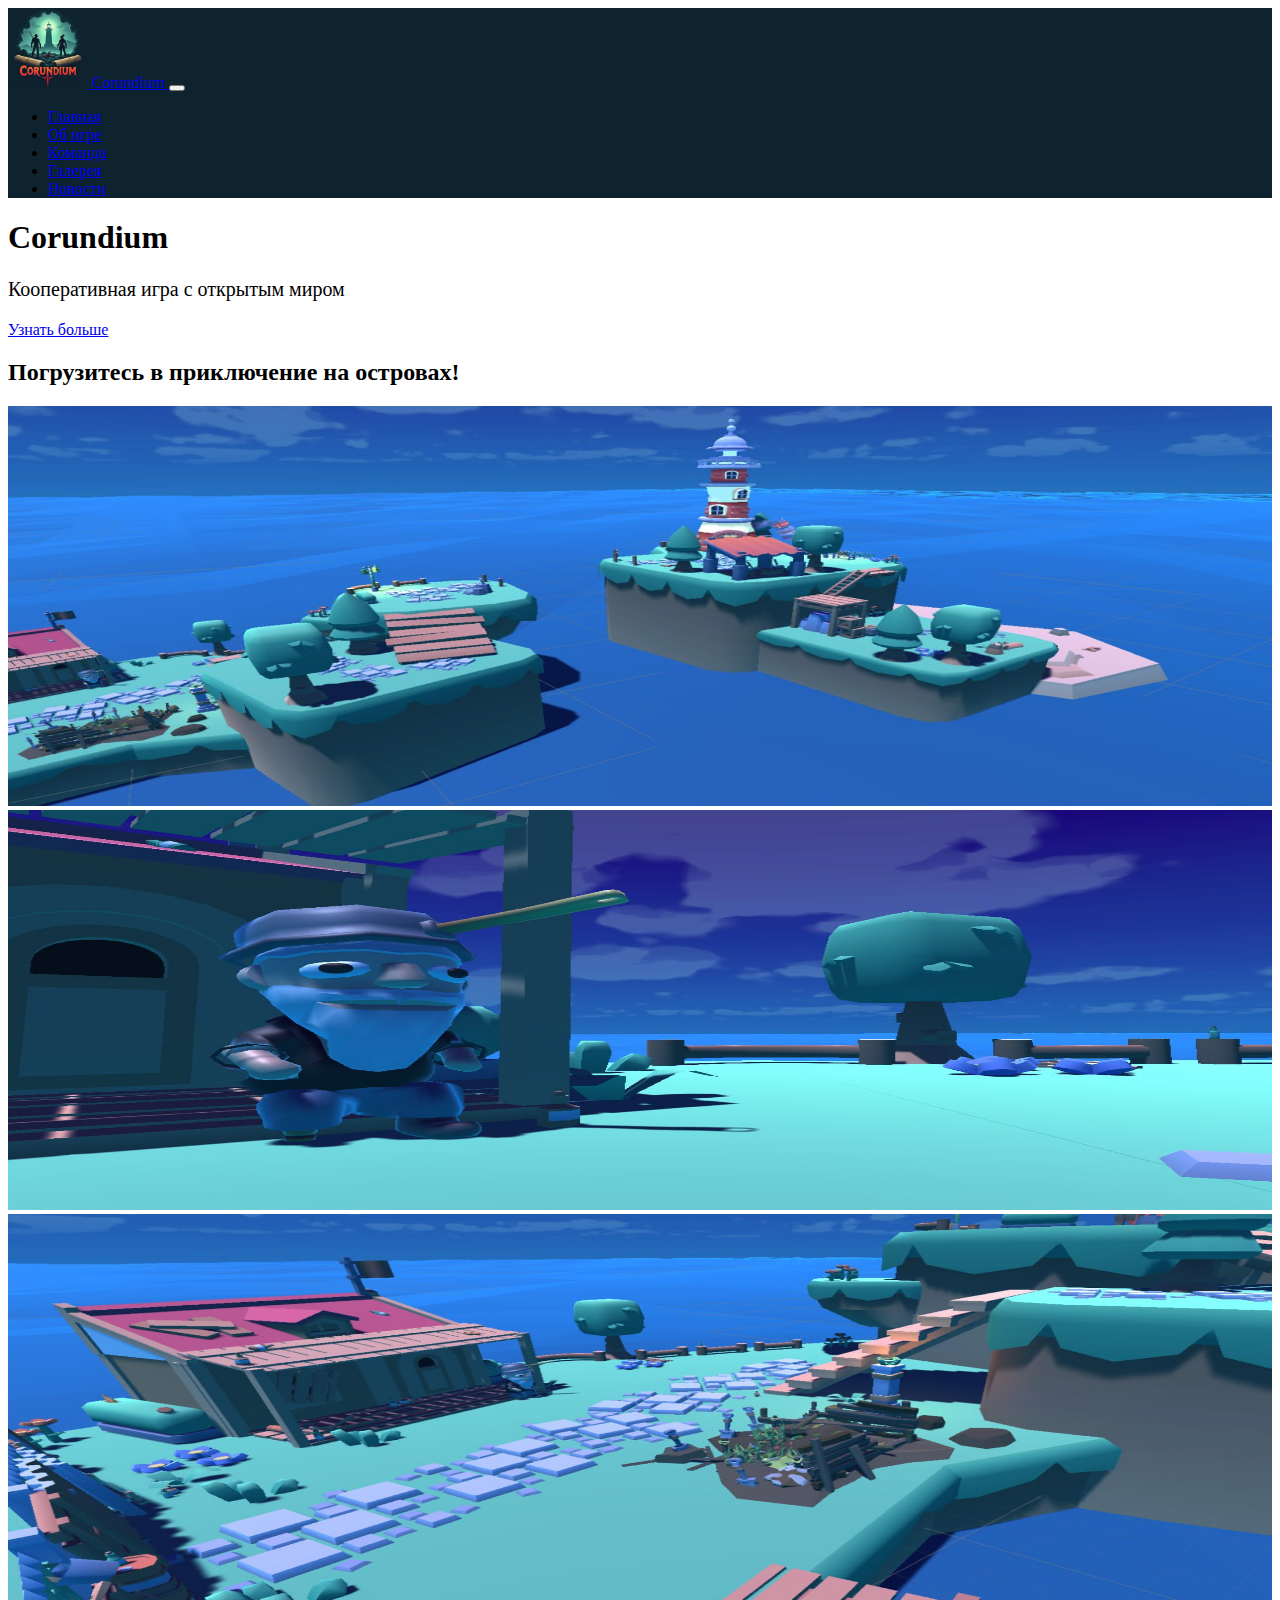
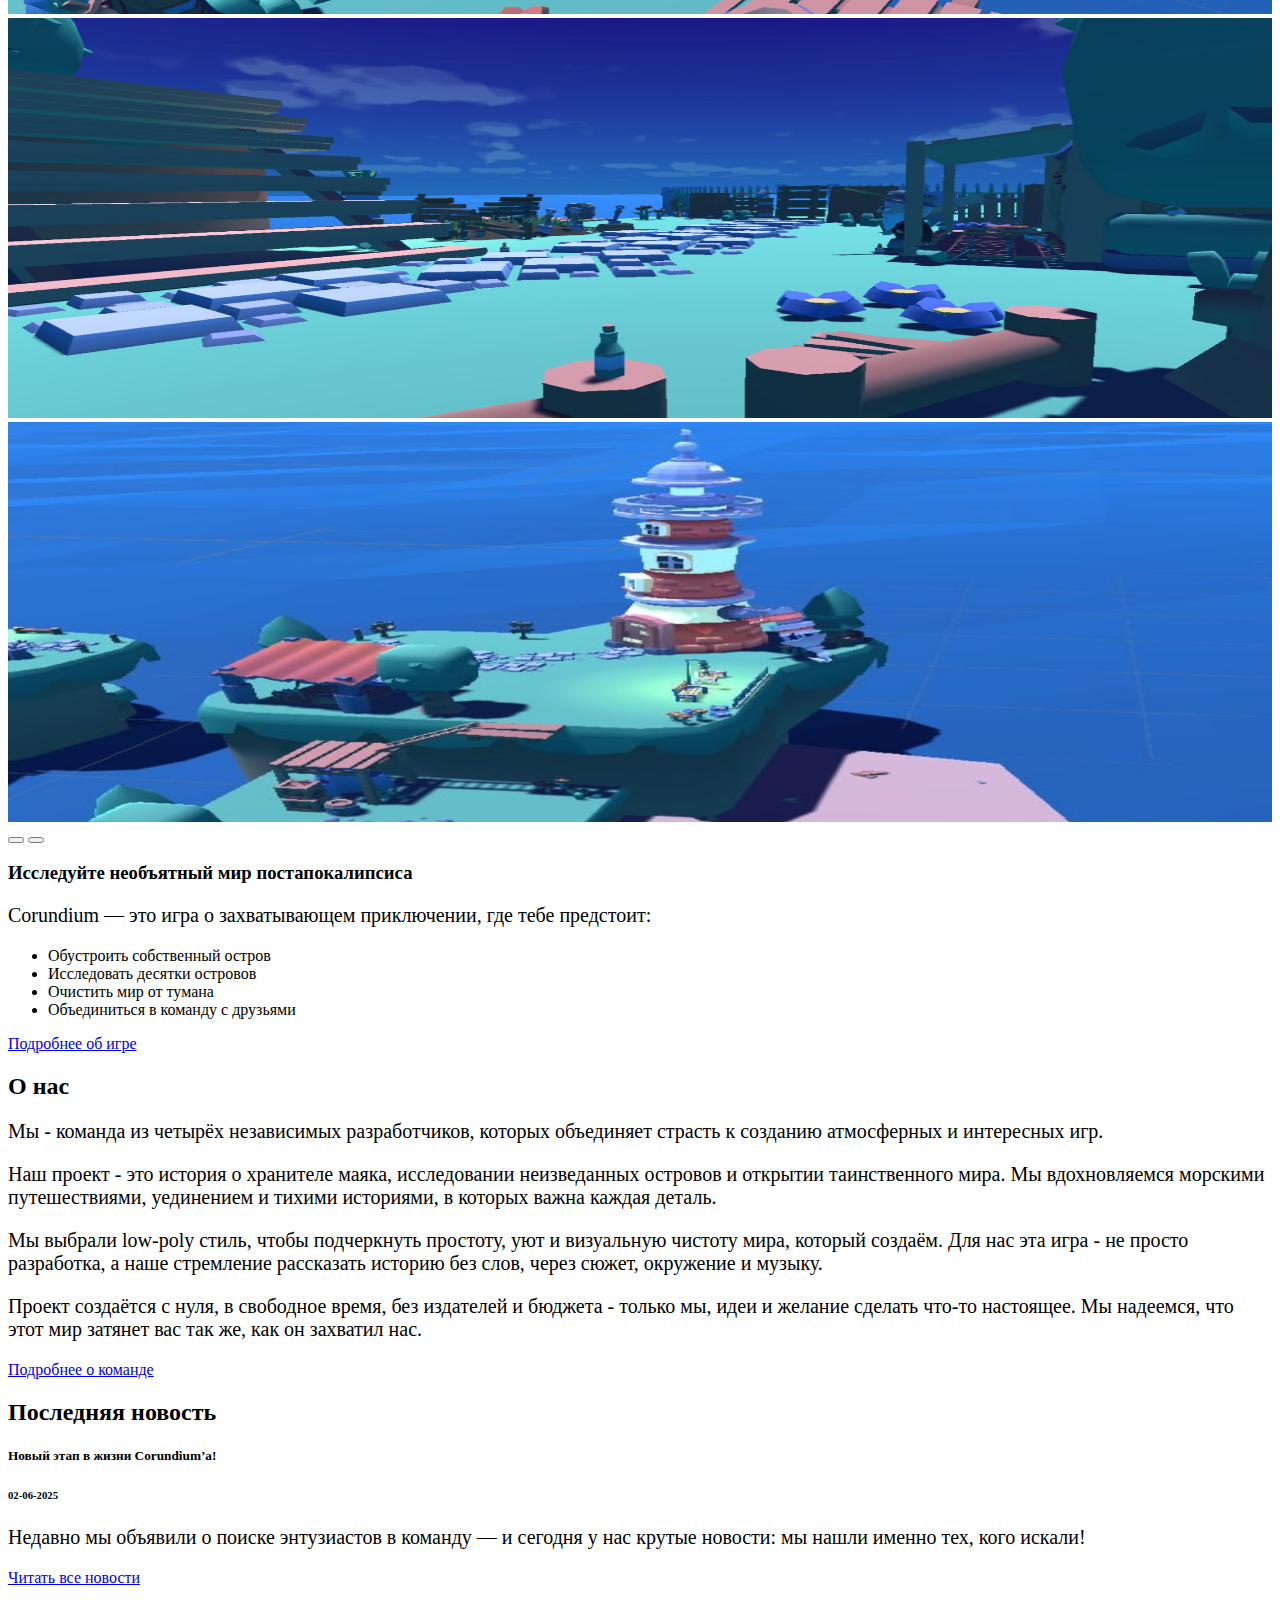
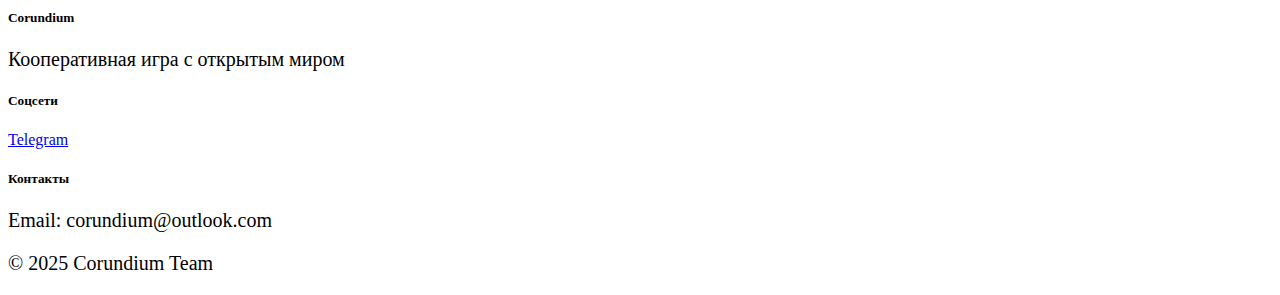
<file: index.html>
<!DOCTYPE html>
<html>

<head>
    <meta charset="UTF-8" />

    <meta name="viewport" content="width=device-width, initial-scale=1.0">

    <link href="https://cdn.jsdelivr.net/npm/bootstrap@5.3.5/dist/css/bootstrap.min.css" rel="stylesheet"
        integrity="sha384-SgOJa3DmI69IUzQ2PVdRZhwQ+dy64/BUtbMJw1MZ8t5HZApcHrRKUc4W0kG879m7" crossorigin="anonymous">

    <script src="https://cdn.jsdelivr.net/npm/bootstrap@5.3.5/dist/js/bootstrap.bundle.min.js"
        integrity="sha384-k6d4wzSIapyDyv1kpU366/PK5hCdSbCRGRCMv+eplOQJWyd1fbcAu9OCUj5zNLiq"
        crossorigin="anonymous"></script>

    <link rel="stylesheet" href="css/style.css">

    <title>Corundium</title>

</head>

<body>
    <nav class="navbar navbar-expand-lg navbar-dark bg-dark">
        <div class="container-fluid">
            <a class="navbar-brand" href="index.html">
                <img src="images/logo.png" alt="Logo" height="80">
                Corundium
            </a>
            <button class="navbar-toggler" type="button" data-bs-target="#navbarNav">
                <span class="navbar-toggler-icon"></span>
            </button>
            <div class="collapse navbar-collapse" id="navbarNav">
                <ul class="navbar-nav ms-auto">
                    <li class="nav-item"><a class="nav-link active" href="index.html">Главная</a></li>
                    <li class="nav-item"><a class="nav-link" href="game.html">Об игре</a></li>
                    <li class="nav-item"><a class="nav-link" href="team.html">Команда</a></li>
                    <li class="nav-item"><a class="nav-link" href="gallery.html">Галерея</a></li>
                    <li class="nav-item"><a class="nav-link" href="news.html">Новости</a></li>
                </ul>
            </div>
        </div>
    </nav>

    <div class="container-fluid text-center">
        <h1 class="display-3 fw-bold">Corundium</h1>
        <p class="lead">Кооперативная игра с открытым миром</p>
        <a href="game.html" class="btn btn-primary btn-lg mt-3">Узнать больше</a>
    </div>

    <section class="py-5">
        <div class="container">
            <h2 class="text-center mb-5">Погрузитесь в приключение на островах!</h2>
            <div class="row">
                <div class="col-md-6">
                    <div id="gameCarousel" class="carousel slide" data-bs-ride="carousel" data-bs-interval="4000">
                        <div class="carousel-inner">
                            <div class="carousel-item active">
                                <img src="images/game1.jpg" class="img-fluid rounded" alt="Скриншот 1">
                            </div>
                            <div class="carousel-item">
                                <img src="images/game2.jpg" class="img-fluid rounded" alt="Скриншот 2">
                            </div>
                            <div class="carousel-item">
                                <img src="images/game3.jpg" class="img-fluid rounded" alt="Скриншот 3">
                            </div>
                            <div class="carousel-item">
                                <img src="images/game4.jpg" class="img-fluid rounded" alt="Скриншот 4">
                            </div>
                            <div class="carousel-item">
                                <img src="images/game5.jpg" class="img-fluid rounded" alt="Скриншот 5">
                            </div>
                        </div>
                        <button class="carousel-control-prev" type="button" data-bs-target="#gameCarousel"
                            data-bs-slide="prev">
                            <span class="carousel-control-prev-icon"></span>
                        </button>

                        <button class="carousel-control-next" type="button" data-bs-target="#gameCarousel"
                            data-bs-slide="next">
                            <span class="carousel-control-next-icon"></span>
                        </button>
                    </div>
                    <!--<img src="images/game1.jpg" alt="Скриншот игры" class="img-fluid rounded">-->
                </div>
                <div class="col-md-6">
                    <h3>Исследуйте необъятный мир постапокалипсиса</h3>
                    <p>Corundium — это игра о захватывающем приключении, где тебе предстоит:</p>
                    <ul>
                        <li>Обустроить собственный остров</li>
                        <li>Исследовать десятки островов</li>
                        <li>Очистить мир от тумана</li>
                        <li>Объединиться в команду с друзьями</li>
                    </ul>
                    <a href="game.html" class="btn btn-outline-primary">Подробнее об игре</a>
                </div>
            </div>
    </section>

    <section class="container py-3">
        <div class="row justify-content-center">
            <div class="col-lg-8">
                <h2 class="text-center mb-5">О нас</h2>
                <p>Мы - команда из четырёх независимых разработчиков, которых объединяет страсть к созданию атмосферных
                    и интересных игр.</p>
                <p>Наш проект - это история о хранителе маяка, исследовании неизведанных островов и открытии
                    таинственного мира. Мы вдохновляемся морскими путешествиями, уединением и тихими историями, в
                    которых важна каждая деталь.</p>
                <p>Мы выбрали low-poly стиль, чтобы подчеркнуть простоту, уют и визуальную чистоту мира, который
                    создаём. Для нас эта игра - не просто разработка, а наше стремление рассказать историю без слов,
                    через сюжет, окружение и музыку.</p>
                <p>Проект создаётся с нуля, в свободное время, без издателей и бюджета - только мы, идеи и желание
                    сделать что-то настоящее. Мы надеемся, что этот мир затянет вас так же, как он захватил нас.</p>
            </div>
            <a href="team.html" class="btn btn-outline-primary" style="width: 40%;">Подробнее о команде</a>
        </div>
    </section>

    <section class="container my-3">
        <h2 class="mb-4 text-center">Последняя новость</h2>
        <div id="news-container" class="card shadow-sm p-4 text-left">
            Загрузка...
        </div>
    </section>

    <script src="javascript/news.js"></script>
    <script>
        (function () {
            if (!Array.isArray(newsList) || newsList.length == 0) {
                document.getElementById("news-container").innerHTML  = `<h5 class="card-title text-center"> Новостей нет </h5>`;
                return;
            }
            const latest = newsList[0];
            document.getElementById("news-container").innerHTML = `
        <h5 class="card-title text-center">${latest.title}</h5>
        <h6 class="card-subtitle mb-2 text-muted text-center">${latest.date}</h6>
        <p class="card-text">${latest.shortText}</p>
        <a href="news.html" class="btn btn-primary d-block mx-auto" style="width: 40%;">Читать все новости</a>
      `;
        })();
    </script>
    <footer class="py-4 bg-black text-white">
        <div class="container">
            <div class="row">
                <div class="col-md-4 mb-4">
                    <h5>Corundium</h5>
                    <p>Кооперативная игра с открытым миром</p>
                </div>
                <div class="col-md-4 mb-4">
                    <h5>Соцсети</h5>
                    <a href="https://t.me/devfuckers" target="_blank" class="text-white me-2"> Telegram</a>
                </div>
                <div class="col-md-4 mb-4">
                    <h5>Контакты</h5>
                    <p>Email: corundium@outlook.com</p>
                    <p>© 2025 Corundium Team</p>
                </div>
            </div>
        </div>
    </footer>
</body>

</html>
</file>
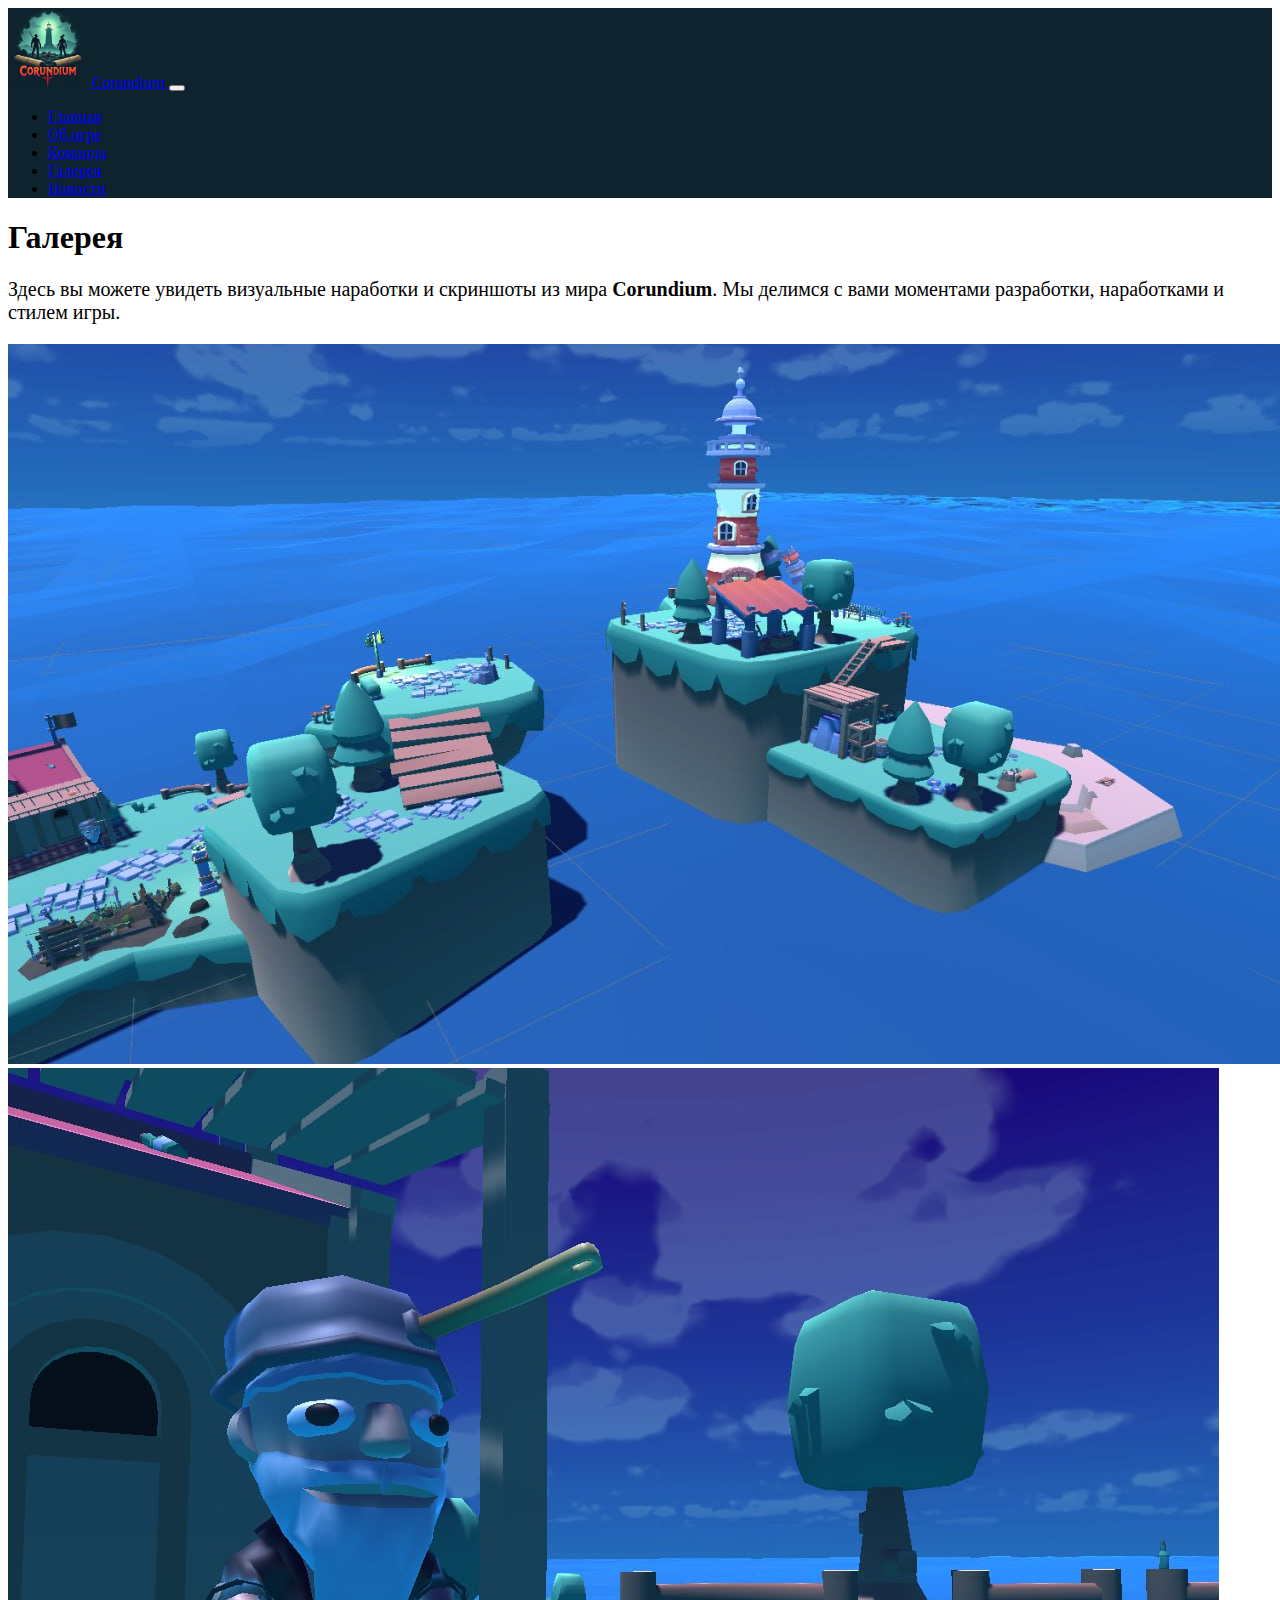
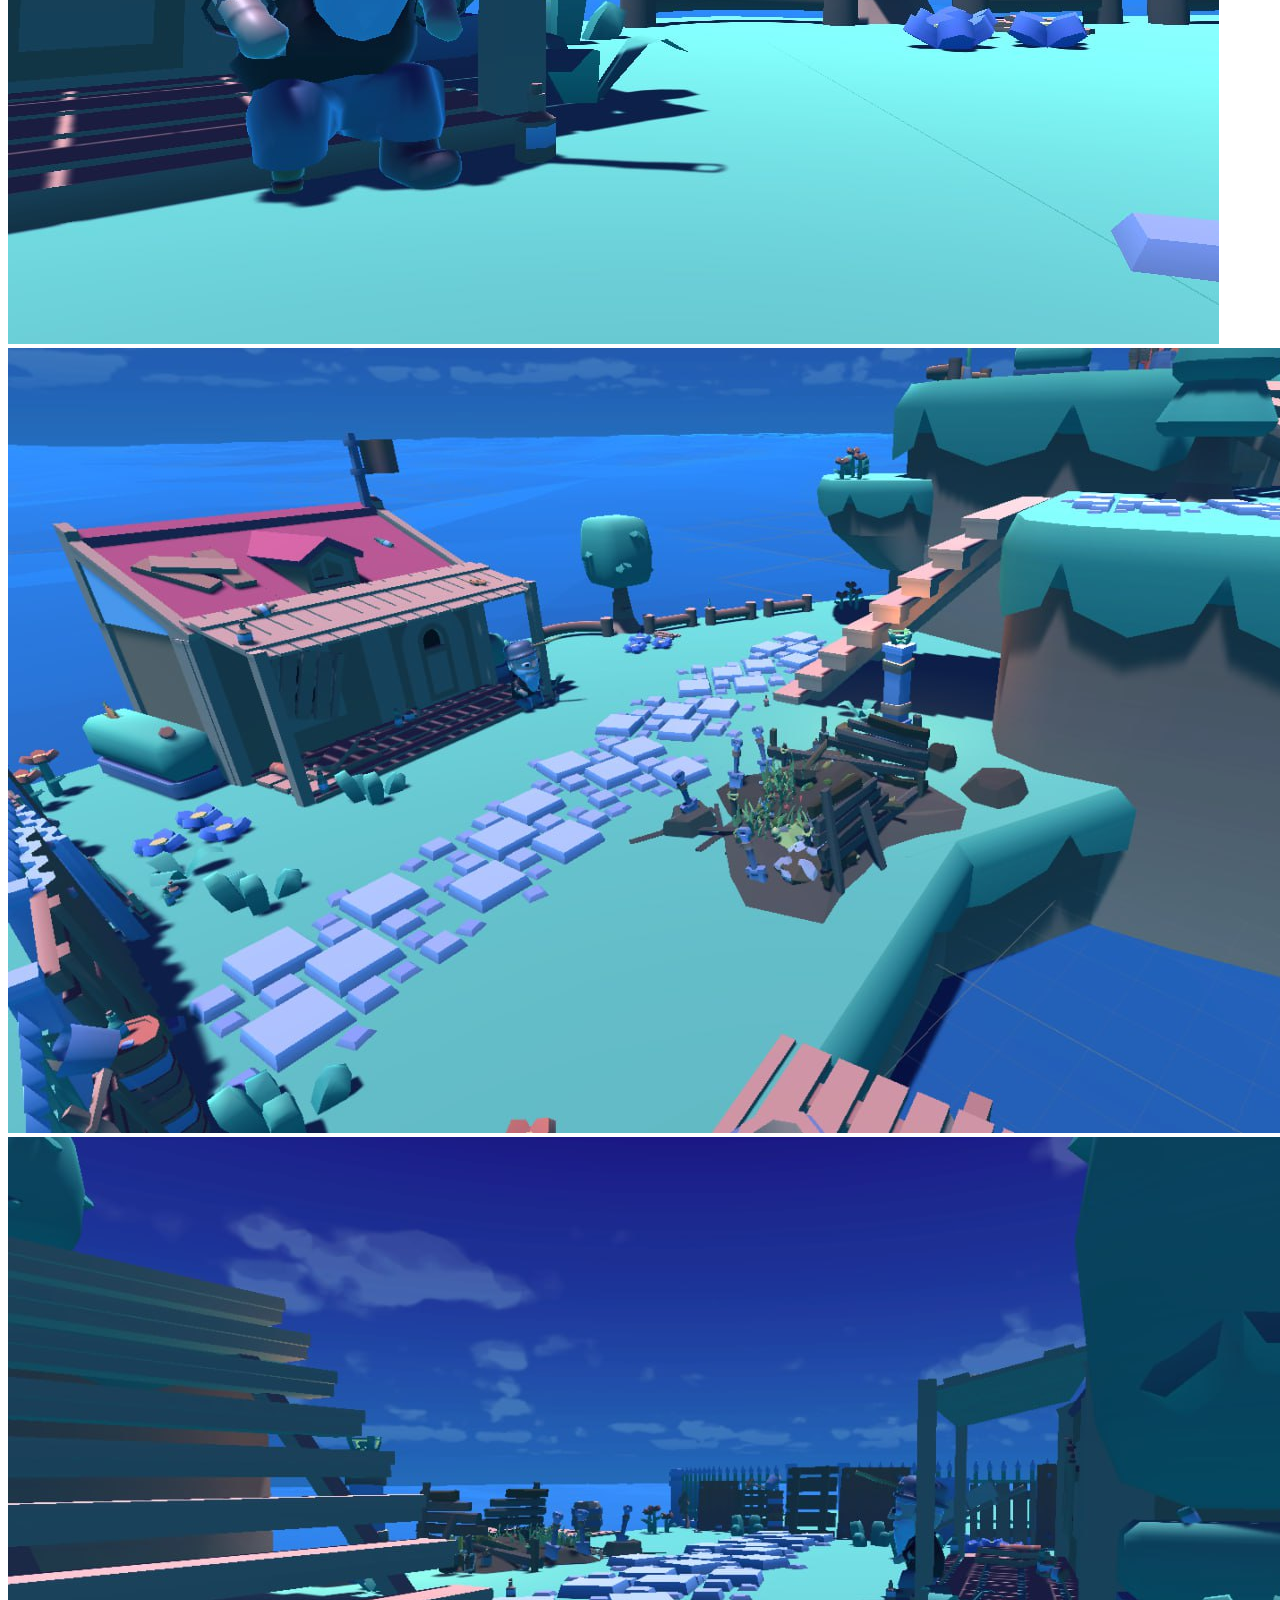
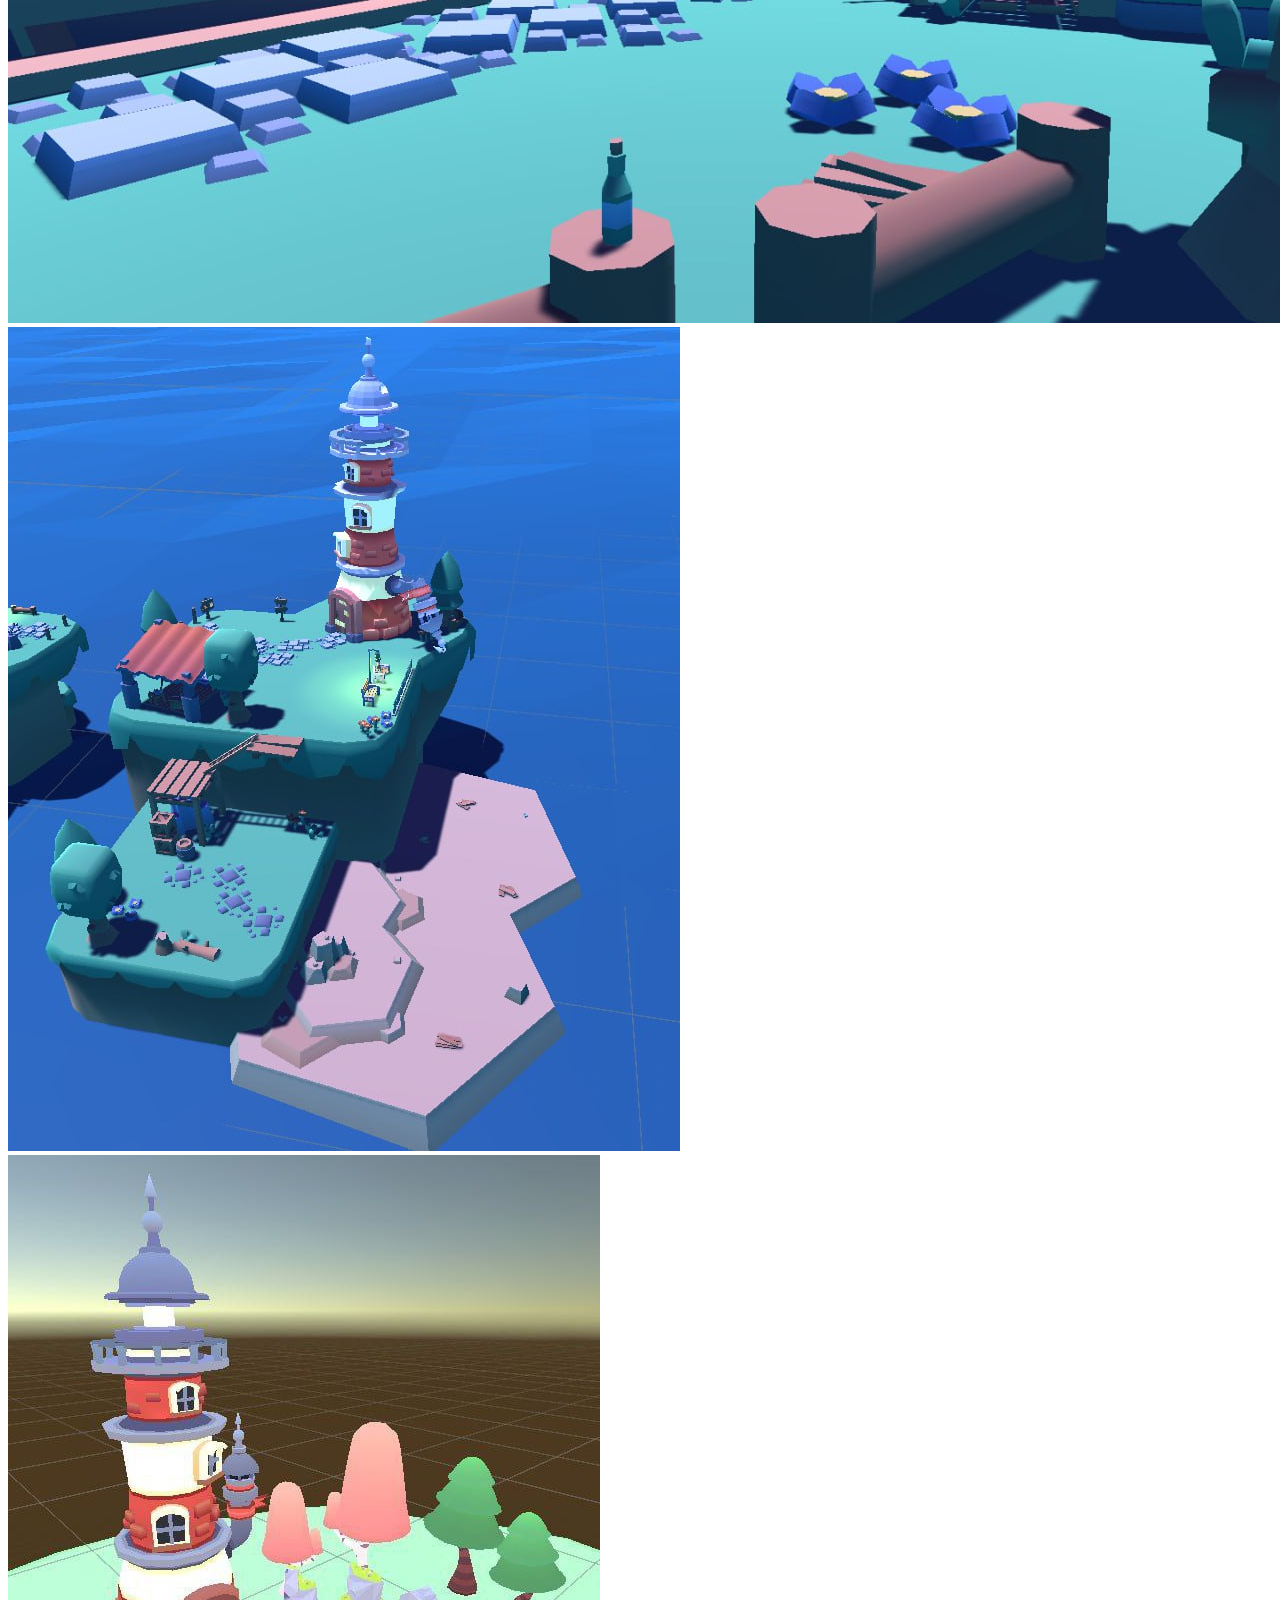
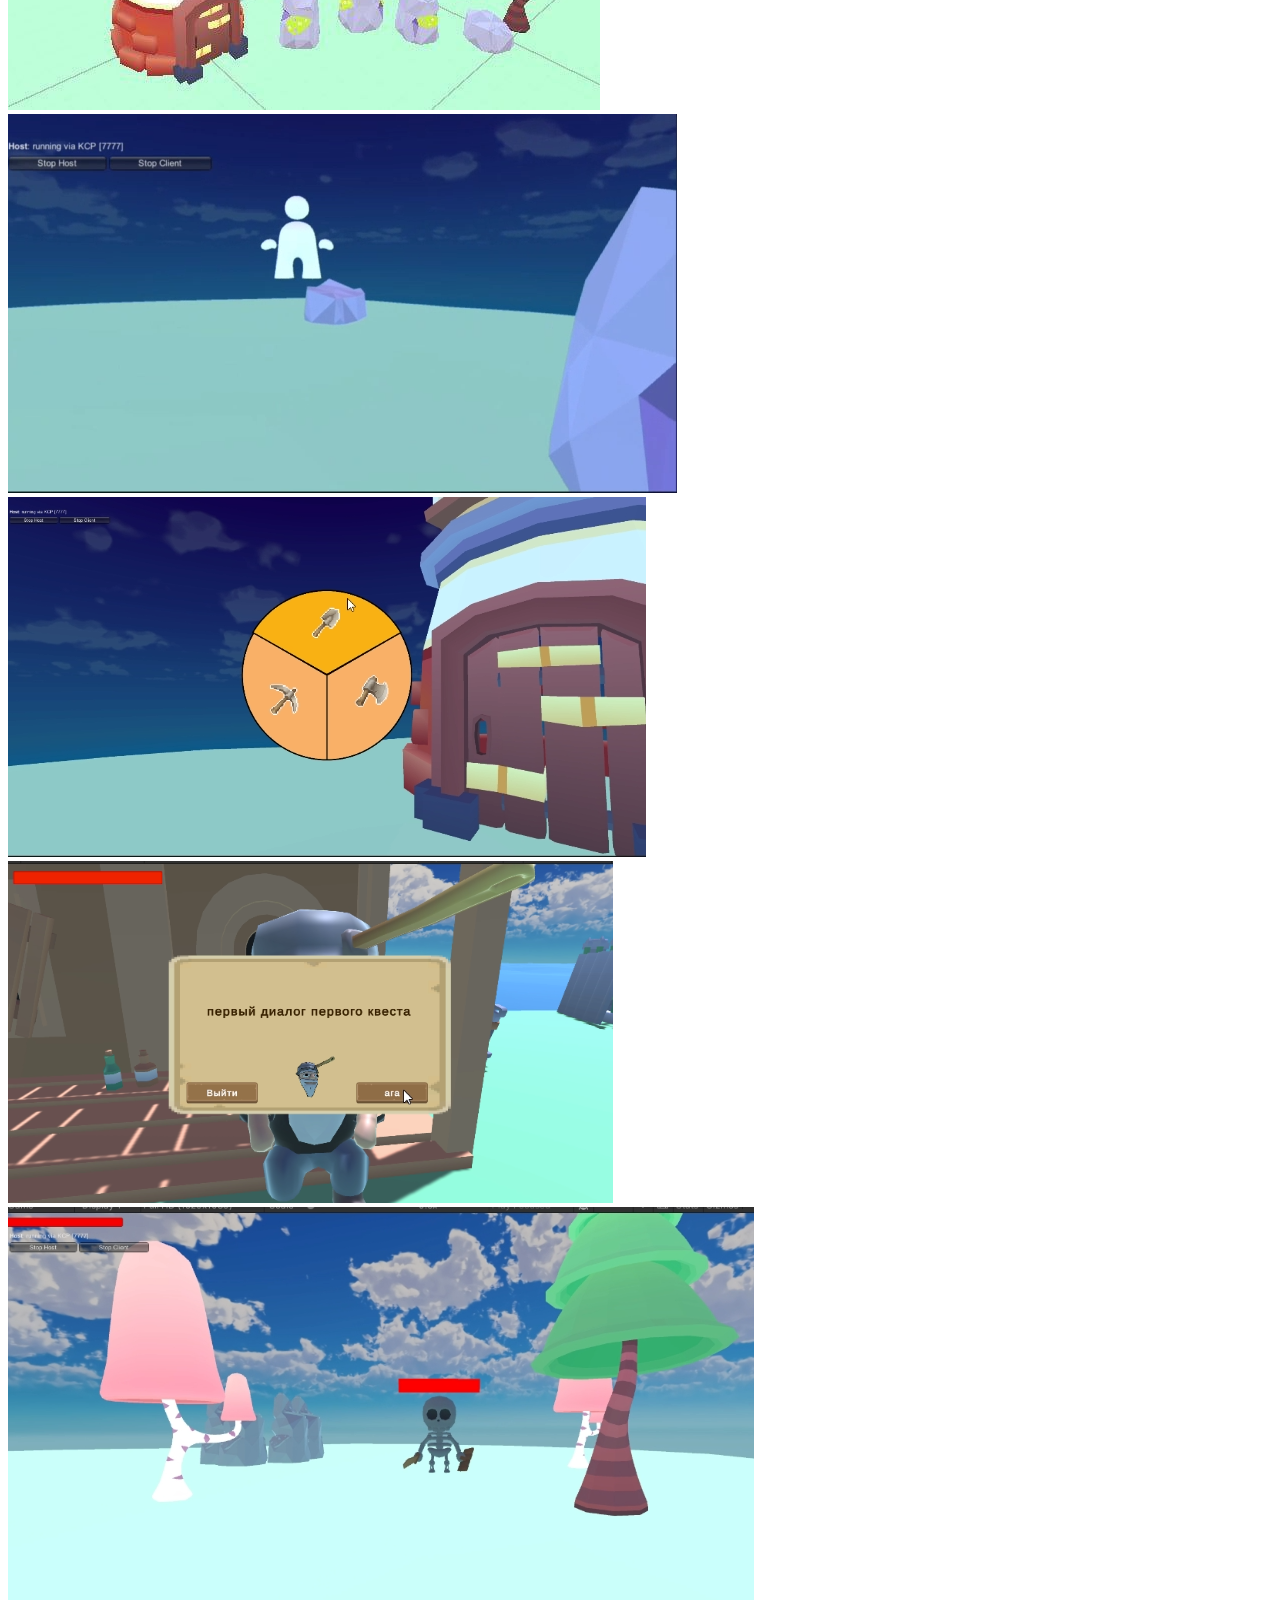
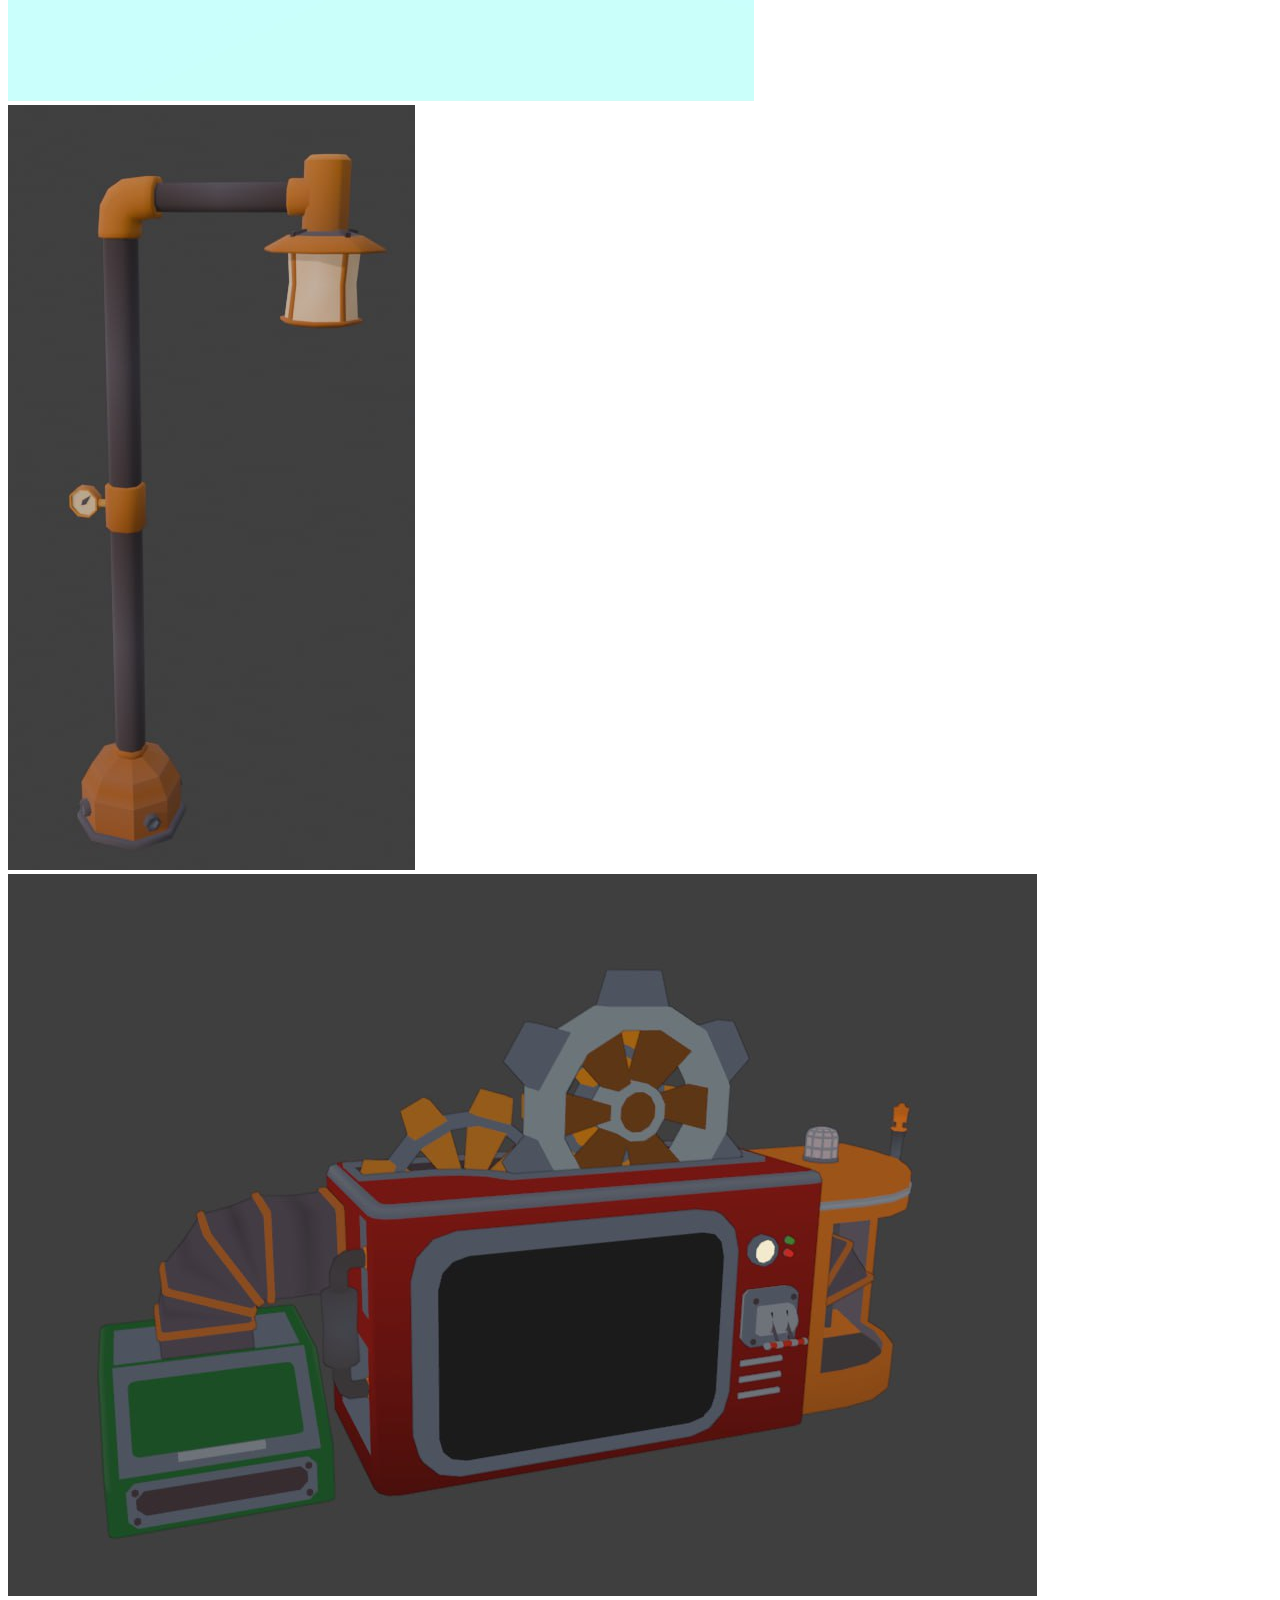
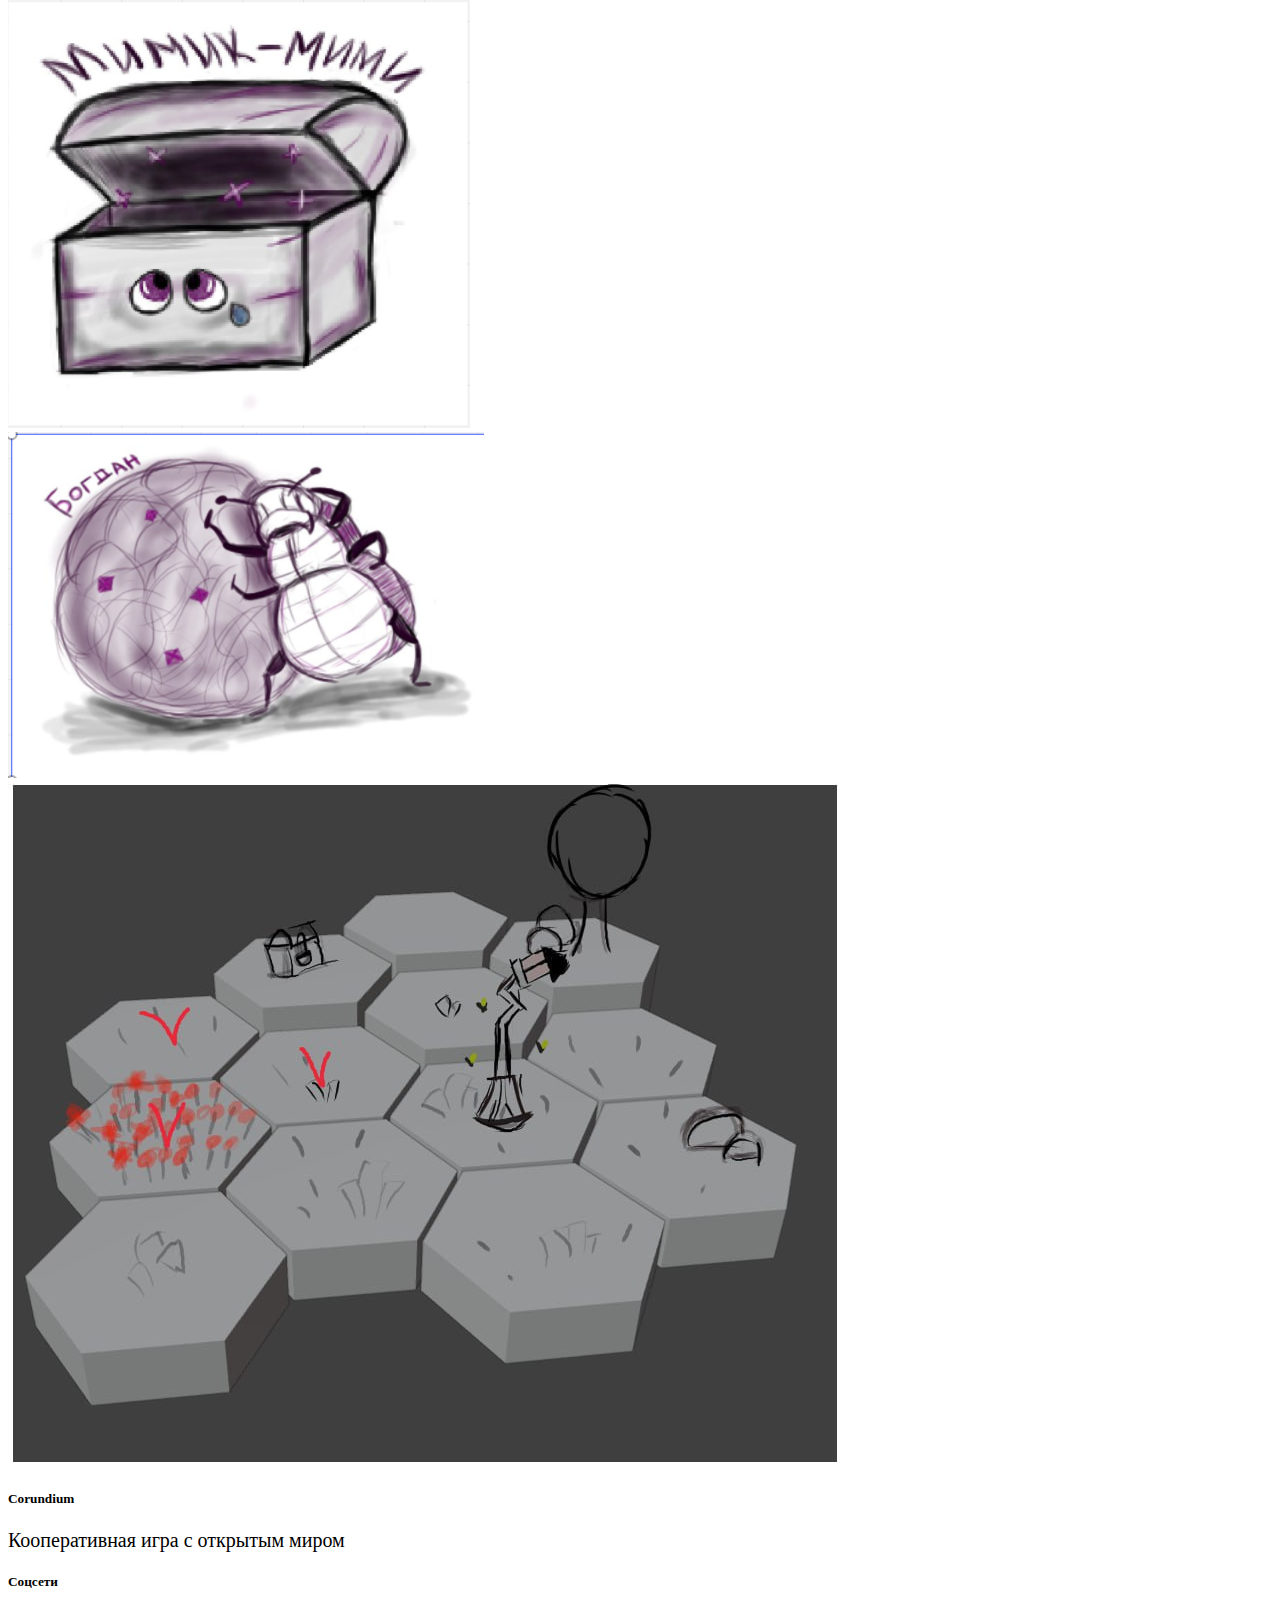
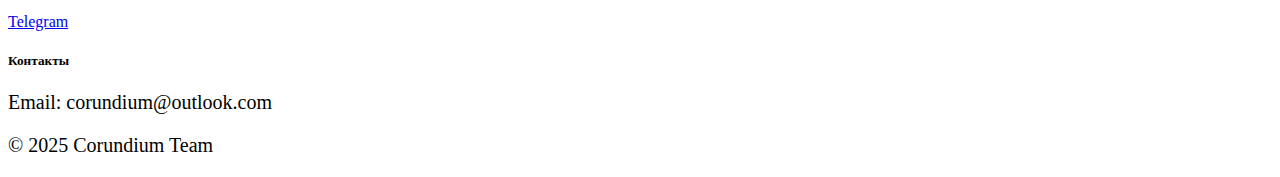
<file: gallery.html>
<!DOCTYPE html>
<html>

<head>
    <meta charset="UTF-8" />

    <meta name="viewport" content="width=device-width, initial-scale=1.0">

    <link href="https://cdn.jsdelivr.net/npm/bootstrap@5.3.5/dist/css/bootstrap.min.css" rel="stylesheet"
        integrity="sha384-SgOJa3DmI69IUzQ2PVdRZhwQ+dy64/BUtbMJw1MZ8t5HZApcHrRKUc4W0kG879m7" crossorigin="anonymous">

    <script src="https://cdn.jsdelivr.net/npm/bootstrap@5.3.5/dist/js/bootstrap.bundle.min.js"
        integrity="sha384-k6d4wzSIapyDyv1kpU366/PK5hCdSbCRGRCMv+eplOQJWyd1fbcAu9OCUj5zNLiq"
        crossorigin="anonymous"></script>

    <link rel="stylesheet" href="css/style.css">
    <title>Corundium</title>

</head>

<body>
    <nav class="navbar navbar-expand-lg navbar-dark bg-dark">
        <div class="container-fluid">
            <a class="navbar-brand" href="index.html">
                <img src="images/logo.png" alt="Logo" height="80px">
                Corundium
            </a>
            <button class="navbar-toggler" type="button" data-bs-toggle="collapse" data-bs-target="#navbarNav">
                <span class="navbar-toggler-icon"></span>
            </button>
            <div class="collapse navbar-collapse" id="navbarNav">
                <ul class="navbar-nav ms-auto">
                    <li class="nav-item"><a class="nav-link" href="index.html">Главная</a></li>
                    <li class="nav-item"><a class="nav-link" href="game.html">Об игре</a></li>
                    <li class="nav-item"><a class="nav-link" href="team.html">Команда</a></li>
                    <li class="nav-item"><a class="nav-link active" href="gallery.html">Галерея</a></li>
                    <li class="nav-item"><a class="nav-link" href="news.html">Новости</a></li>
                </ul>
            </div>
        </div>
    </nav>

    <div class="container py-5">
        <h1 class="text-center mb-3">Галерея</h1>
        <p class="text-center mb-5">
            Здесь вы можете увидеть визуальные наработки и скриншоты из мира <strong>Corundium</strong>.
            Мы делимся с вами моментами разработки, наработками и стилем игры.
        </p>
        <div class="row" id="gallery-container">
        </div>
    </div>

    <script src="javascript/images.js"></script>

    <script>
        const container = document.getElementById("gallery-container");

        (function () {
            galleryImages.forEach(img => {
                const col = document.createElement("div");
                col.className = "col-sm-6 col-md-4 mb-4";
                col.innerHTML = `<img src="${img.path}" class="img-fluid rounded">`;
                container.appendChild(col);
            });
        })();
    </script>

    <footer class="py-4 bg-black text-white">
        <div class="container">
            <div class="row">
                <div class="col-md-4 mb-4">
                    <h5>Corundium</h5>
                    <p>Кооперативная игра с открытым миром</p>
                </div>
                <div class="col-md-4 mb-4">
                    <h5>Соцсети</h5>
                    <a href="https://t.me/devfuckers" target="_blank" class="text-white me-2"> Telegram</a>
                </div>
                <div class="col-md-4 mb-4">
                    <h5>Контакты</h5>
                    <p>Email: corundium@outlook.com</p>
                    <p>© 2025 Corundium Team</p>
                </div>
            </div>
        </div>
    </footer>
</body>

</html>
</file>
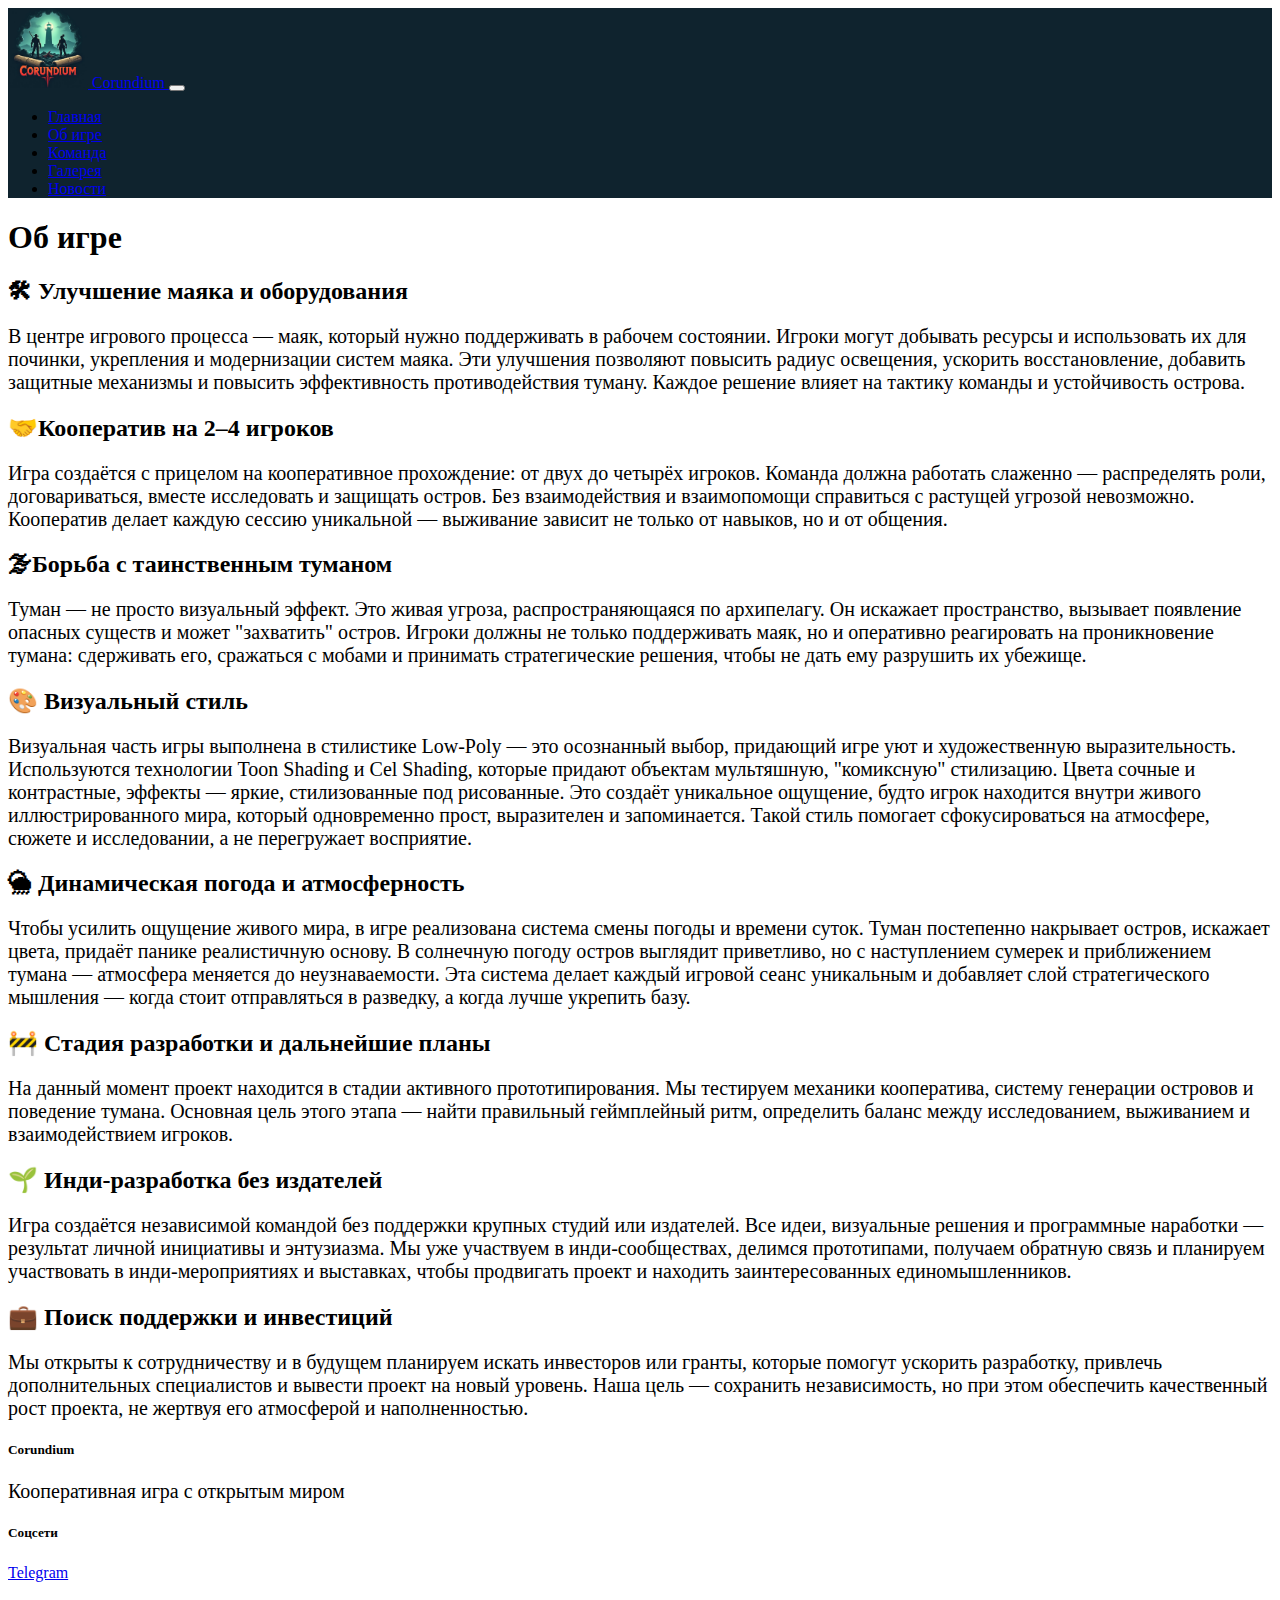
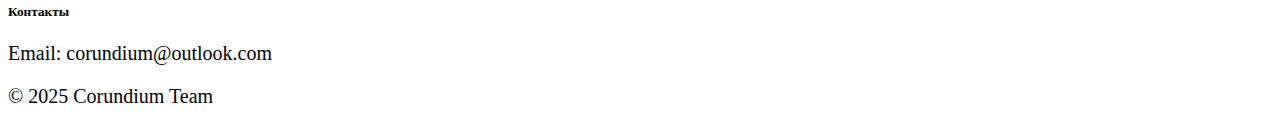
<file: game.html>
<!DOCTYPE html>
<html>

<head>
    <meta charset="UTF-8" />

    <meta name="viewport" content="width=device-width, initial-scale=1.0">

    <link href="https://cdn.jsdelivr.net/npm/bootstrap@5.3.5/dist/css/bootstrap.min.css" rel="stylesheet"
        integrity="sha384-SgOJa3DmI69IUzQ2PVdRZhwQ+dy64/BUtbMJw1MZ8t5HZApcHrRKUc4W0kG879m7" crossorigin="anonymous">

    <script src="https://cdn.jsdelivr.net/npm/bootstrap@5.3.5/dist/js/bootstrap.bundle.min.js"
        integrity="sha384-k6d4wzSIapyDyv1kpU366/PK5hCdSbCRGRCMv+eplOQJWyd1fbcAu9OCUj5zNLiq"
        crossorigin="anonymous"></script>

    <link rel="stylesheet" href="css/style.css">

    <title>Corundium</title>

</head>

<body>
 <nav class="navbar navbar-expand-lg navbar-dark bg-dark">
        <div class="container-fluid">
            <a class="navbar-brand" href="index.html">
                <img src="images/logo.png" alt="Logo" height="80">
                Corundium
            </a>
            <button class="navbar-toggler" type="button" data-bs-toggle="collapse" data-bs-target="#navbarNav">
                <span class="navbar-toggler-icon"></span>
            </button>
            <div class="collapse navbar-collapse" id="navbarNav">
                <ul class="navbar-nav ms-auto">
                    <li class="nav-item"><a class="nav-link" href="index.html">Главная</a></li>
                    <li class="nav-item"><a class="nav-link active" href="game.html">Об игре</a></li>
                    <li class="nav-item"><a class="nav-link" href="team.html">Команда</a></li>
                    <li class="nav-item"><a class="nav-link" href="gallery.html">Галерея</a></li>
                    <li class="nav-item"><a class="nav-link" href="news.html">Новости</a></li>
                </ul>
            </div>
        </div>
 </nav>

  <section class="container">
    <h1 class="text-center mb-3">Об игре</h1>

    <h2 class="text-center">🛠 Улучшение маяка и оборудования</h2>
    <p>
     В центре игрового процесса — маяк, который нужно поддерживать в рабочем состоянии.
    Игроки могут добывать ресурсы и использовать их для починки, укрепления и модернизации систем маяка. 
    Эти улучшения позволяют повысить радиус освещения, ускорить восстановление, добавить защитные механизмы и повысить эффективность противодействия туману. 
     Каждое решение влияет на тактику команды и устойчивость острова.
    </p>

    <h2 class="text-center my-4">🤝Кооператив на 2–4 игроков</h2>
    <p>
     Игра создаётся с прицелом на кооперативное прохождение: от двух до четырёх игроков. Команда должна работать слаженно — распределять роли, договариваться, вместе исследовать и защищать остров.
      Без взаимодействия и взаимопомощи справиться с растущей угрозой невозможно.
      Кооператив делает каждую сессию уникальной — выживание зависит не только от навыков, но и от общения.
    </p>

    <h2 class="text-center my-4">🌫Борьба с таинственным туманом</h2>
    <p>
     Туман — не просто визуальный эффект. Это живая угроза, распространяющаяся по архипелагу. Он искажает пространство, вызывает появление опасных существ и может "захватить" остров. 
     Игроки должны не только поддерживать маяк, но и оперативно реагировать на проникновение тумана: сдерживать его, сражаться с мобами и принимать стратегические решения, чтобы не дать ему разрушить их убежище.
    </p>

<h2 class="text-center my-4">🎨 Визуальный стиль</h2>
    <p>
     Визуальная часть игры выполнена в стилистике Low-Poly — это осознанный выбор, придающий игре уют и художественную выразительность.
Используются технологии Toon Shading и Cel Shading, которые придают объектам мультяшную, "комиксную" стилизацию.
 Цвета сочные и контрастные, эффекты — яркие, стилизованные под рисованные.
Это создаёт уникальное ощущение, будто игрок находится внутри живого иллюстрированного мира, который одновременно прост, выразителен и запоминается.
 Такой стиль помогает сфокусироваться на атмосфере, сюжете и исследовании, а не перегружает восприятие.
    </p>

<h2 class="text-center my-4">🌦 Динамическая погода и атмосферность</h2>
    <p>
    Чтобы усилить ощущение живого мира, в игре реализована система смены погоды и времени суток. Туман постепенно накрывает остров, искажает цвета, придаёт панике реалистичную основу.
В солнечную погоду остров выглядит приветливо, но с наступлением сумерек и приближением тумана — атмосфера меняется до неузнаваемости.
Эта система делает каждый игровой сеанс уникальным и добавляет слой стратегического мышления — когда стоит отправляться в разведку, а когда лучше укрепить базу.
    </p>
    <h2 class="text-center my-4">🚧 Стадия разработки и дальнейшие планы</h2>
    <p>
   На данный момент проект находится в стадии активного прототипирования. Мы тестируем механики кооператива, систему генерации островов и поведение тумана.
Основная цель этого этапа — найти правильный геймплейный ритм, определить баланс между исследованием, выживанием и взаимодействием игроков.
    </p>
    <h2 class="text-center my-4">🌱 Инди-разработка без издателей</h2>
    <p>
   Игра создаётся независимой командой без поддержки крупных студий или издателей. Все идеи, визуальные решения и программные наработки — результат личной инициативы и энтузиазма.
Мы уже участвуем в инди-сообществах, делимся прототипами, получаем обратную связь и планируем участвовать в инди-мероприятиях и выставках, чтобы продвигать проект и находить заинтересованных единомышленников.
    </p>
    <h2 class="text-center my-4">💼 Поиск поддержки и инвестиций</h2>
    <p>
  Мы открыты к сотрудничеству и в будущем планируем искать инвесторов или гранты, которые помогут ускорить разработку, привлечь дополнительных специалистов и вывести проект на новый уровень.
Наша цель — сохранить независимость, но при этом обеспечить качественный рост проекта, не жертвуя его атмосферой и наполненностью.
    </p>
  </section>

    <footer class="py-4 bg-black text-white">
        <div class="container">
            <div class="row">
                <div class="col-md-4 mb-4">
                    <h5>Corundium</h5>
                    <p>Кооперативная игра с открытым миром</p>
                </div>
                <div class="col-md-4 mb-4">
                    <h5>Соцсети</h5>
                    <a href="https://t.me/devfuckers" class="text-white me-2"> Telegram</a>
                </div>
                <div class="col-md-4 mb-4">
                    <h5>Контакты</h5>
                    <p>Email: corundium@outlook.com</p>
                    <p>© 2025 Corundium Team</p>
                </div>
            </div>
        </div>
    </footer>
</body>

</html>
</file>
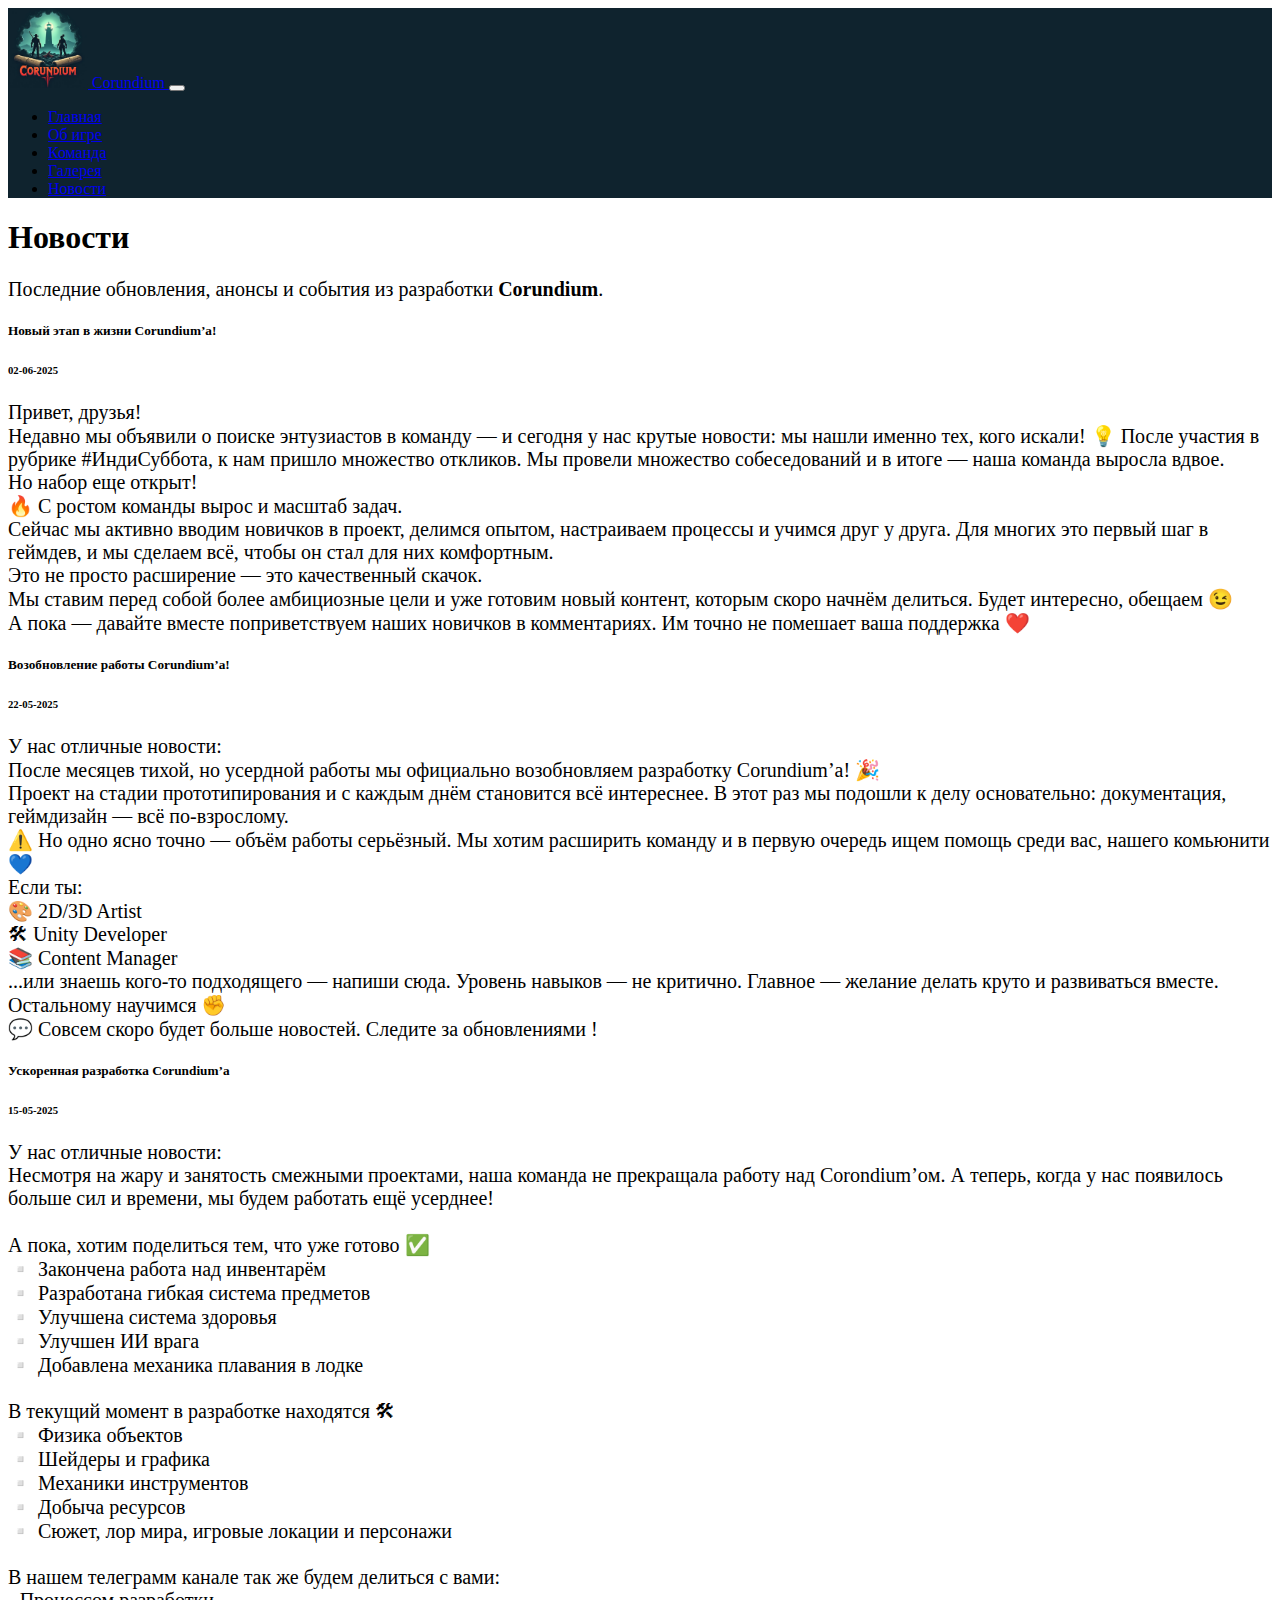
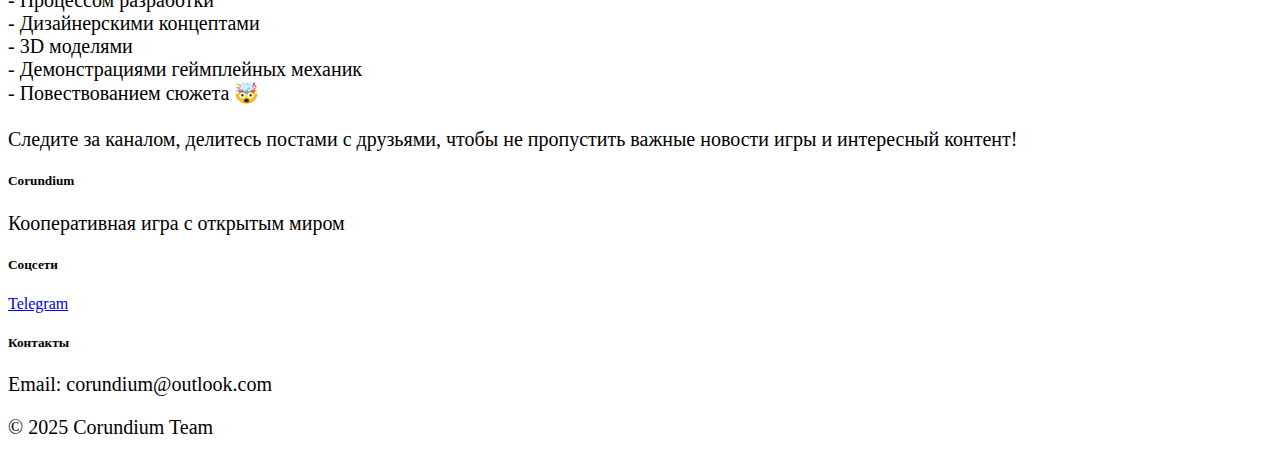
<file: news.html>
<!DOCTYPE html>
<html lang="ru">

<head>
    <meta charset="UTF-8" />
    <meta name="viewport" content="width=device-width, initial-scale=1" />

    <link href="https://cdn.jsdelivr.net/npm/bootstrap@5.3.5/dist/css/bootstrap.min.css" rel="stylesheet"
        integrity="sha384-SgOJa3DmI69IUzQ2PVdRZhwQ+dy64/BUtbMJw1MZ8t5HZApcHrRKUc4W0kG879m7" crossorigin="anonymous">

    <script src="https://cdn.jsdelivr.net/npm/bootstrap@5.3.5/dist/js/bootstrap.bundle.min.js"
        integrity="sha384-k6d4wzSIapyDyv1kpU366/PK5hCdSbCRGRCMv+eplOQJWyd1fbcAu9OCUj5zNLiq" crossorigin="anonymous"></script>

    <link rel="stylesheet" href="css/style.css">
    <title>Corundium - Новости</title>
</head>

<body>
    <nav class="navbar navbar-expand-lg navbar-dark bg-dark">
        <div class="container-fluid">
            <a class="navbar-brand" href="index.html">
                <img src="images/logo.png" alt="Logo" height="80" />
                Corundium
            </a>
            <button class="navbar-toggler" type="button" data-bs-toggle="collapse" data-bs-target="#navbarNav">
                <span class="navbar-toggler-icon"></span>
            </button>
            <div class="collapse navbar-collapse" id="navbarNav">
                <ul class="navbar-nav ms-auto">
                    <li class="nav-item"><a class="nav-link" href="index.html">Главная</a></li>
                    <li class="nav-item"><a class="nav-link" href="game.html">Об игре</a></li>
                    <li class="nav-item"><a class="nav-link" href="team.html">Команда</a></li>
                    <li class="nav-item"><a class="nav-link" href="gallery.html">Галерея</a></li>
                    <li class="nav-item"><a class="nav-link active" href="news.html">Новости</a></li>
                </ul>
            </div>
        </div>
    </nav>

    <div class="container py-5">
        <h1 class="text-center mb-3">Новости</h1>
        <p class="text-center mb-5">
            Последние обновления, анонсы и события из разработки <strong>Corundium</strong>.
        </p>

        <div id="news-container">
        </div>
    </div>

    <script src="javascript/news.js"></script>

    <script>
        const container = document.getElementById("news-container");

        newsList.forEach(news => {
            const col = document.createElement("div");
            col.className = "mb-4";
            col.innerHTML = `
                <div class="card">
                    <div class="card-body">
                        <h5 class="card-title text-center">${news.title}</h5>
                        <h6 class="card-subtitle mb-2 text-muted text-center">${news.date}</h6>
                        <p class="card-text">${news.text}</p>
                    </div>
                </div>
            `;

            container.appendChild(col);
        });
    </script>

    <footer class="py-4 bg-black text-white">
        <div class="container">
            <div class="row">
                <div class="col-md-4 mb-4">
                    <h5>Corundium</h5>
                    <p>Кооперативная игра с открытым миром</p>
                </div>
                <div class="col-md-4 mb-4">
                    <h5>Соцсети</h5>
                    <a href="https://t.me/devfuckers" target="_blank" class="text-white me-2">Telegram</a>
                </div>
                <div class="col-md-4 mb-4">
                    <h5>Контакты</h5>
                    <p>Email: corundium@outlook.com</p>
                    <p>© 2025 Corundium Team</p>
                </div>
            </div>
        </div>
    </footer>
</body>

</html>
</file>
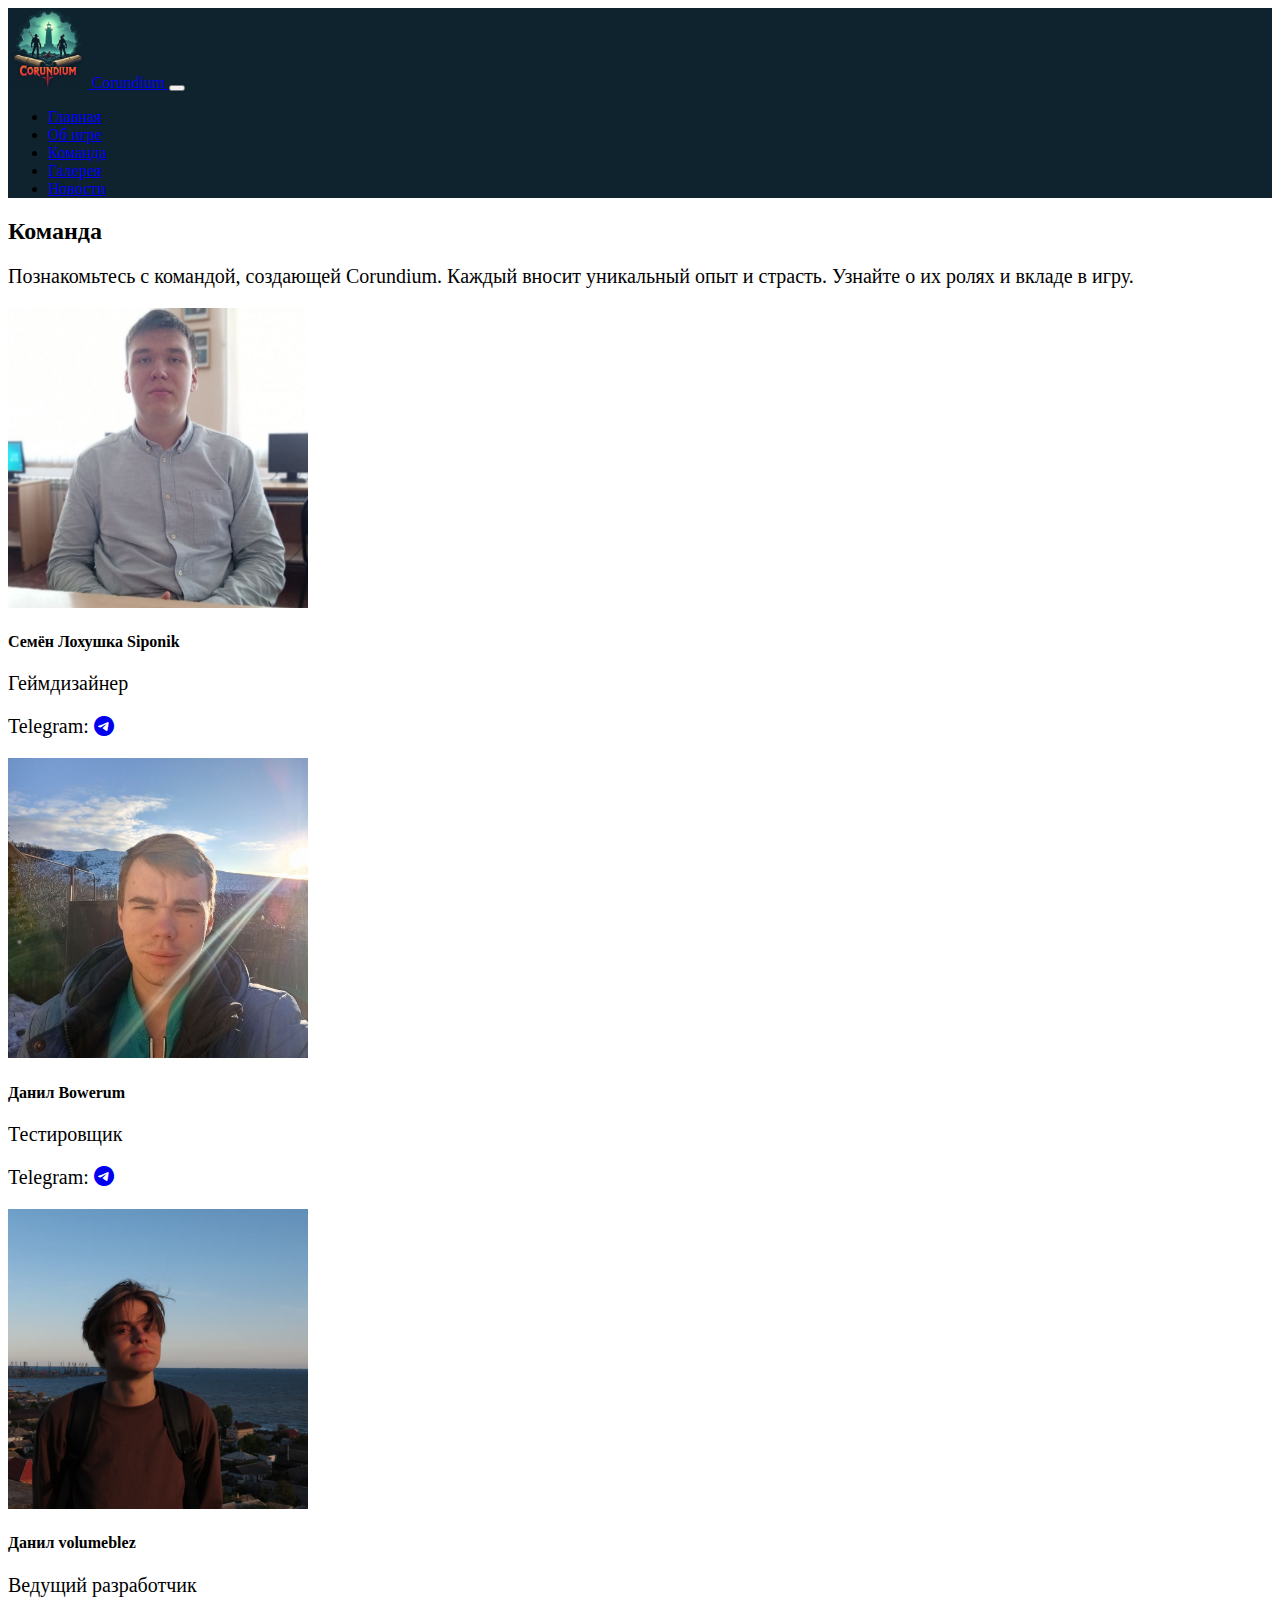
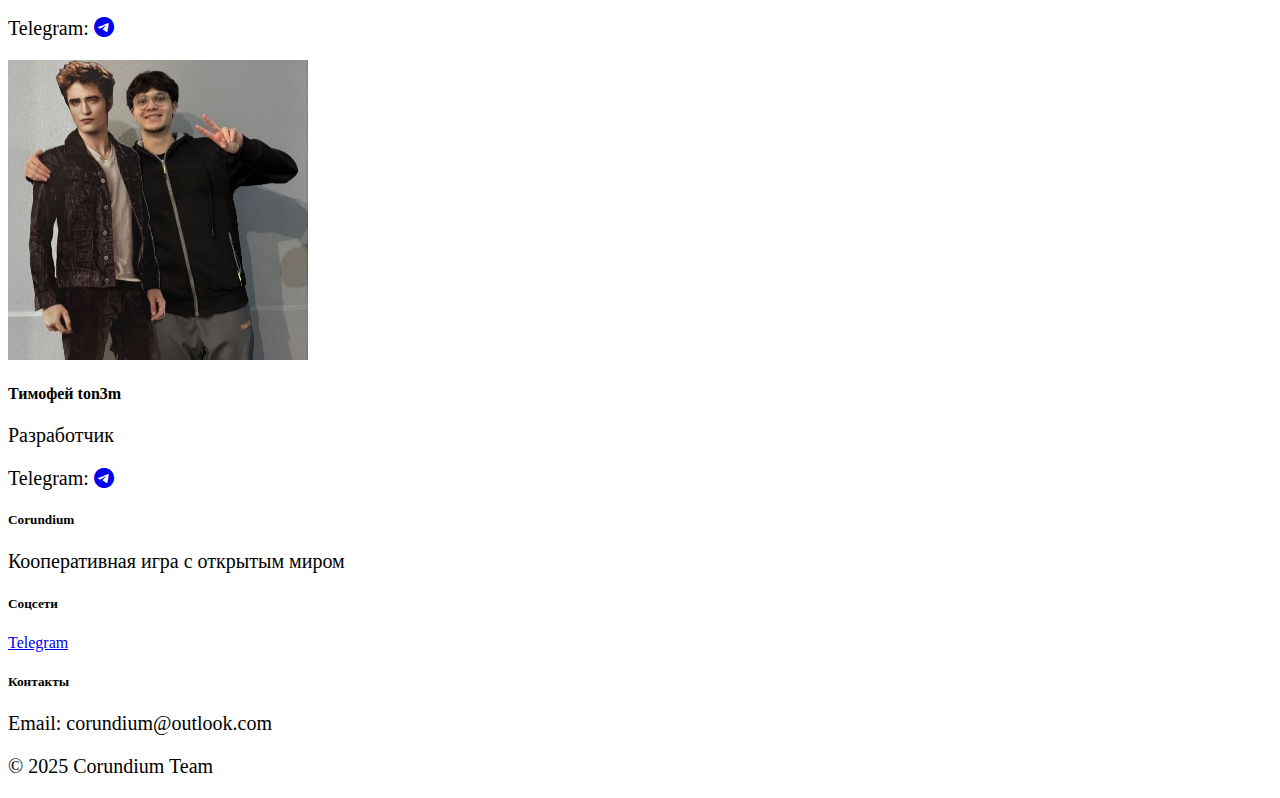
<file: team.html>
<!DOCTYPE html>
<html>

<head>
    <meta charset="UTF-8" />

    <meta name="viewport" content="width=device-width, initial-scale=1.0">

    <link href="https://cdn.jsdelivr.net/npm/bootstrap@5.3.5/dist/css/bootstrap.min.css" rel="stylesheet"
        integrity="sha384-SgOJa3DmI69IUzQ2PVdRZhwQ+dy64/BUtbMJw1MZ8t5HZApcHrRKUc4W0kG879m7" crossorigin="anonymous">

    <script src="https://cdn.jsdelivr.net/npm/bootstrap@5.3.5/dist/js/bootstrap.bundle.min.js"
        integrity="sha384-k6d4wzSIapyDyv1kpU366/PK5hCdSbCRGRCMv+eplOQJWyd1fbcAu9OCUj5zNLiq"
        crossorigin="anonymous"></script>
    <link rel="stylesheet" href="https://cdn.jsdelivr.net/npm/bootstrap-icons@1.10.5/font/bootstrap-icons.css">

    <link rel="stylesheet" href="css/style.css">

    <title>Corundium</title>
</head>

<body>
    <nav class="navbar navbar-expand-lg navbar-dark bg-dark">
        <div class="container-fluid">
            <a class="navbar-brand" href="index.html">
                <img src="images/logo.png" alt="Logo" height="80">
                Corundium
            </a>
            <button class="navbar-toggler" type="button" data-bs-toggle="collapse" data-bs-target="#navbarNav">
                <span class="navbar-toggler-icon"></span>
            </button>
            <div class="collapse navbar-collapse" id="navbarNav">
                <ul class="navbar-nav ms-auto">
                    <li class="nav-item"><a class="nav-link" href="index.html">Главная</a></li>
                    <li class="nav-item"><a class="nav-link" href="game.html">Об игре</a></li>
                    <li class="nav-item"><a class="nav-link active" href="team.html">Команда</a></li>
                    <li class="nav-item"><a class="nav-link" href="gallery.html">Галерея</a></li>
                    <li class="nav-item"><a class="nav-link" href="news.html">Новости</a></li>
                </ul>
            </div>
        </div>
    </nav>

    <section class="py-5">
        <div class="container">
            <div class="row justify-content-center mb-4">
                <div class="col-lg-8 text-center">
                    <h2 class="mb-3">Команда</h2>
                    <p class="lead">Познакомьтесь с командой, создающей Corundium. Каждый вносит уникальный опыт и
                        страсть. Узнайте о их ролях и вкладе в игру.</p>
                </div>
            </div>

            <div class="row">
                <div class="col-md-6 col-lg-6 mb-4">
                    <div class="text-center">
                        <div class="member-photo mb-3">
                            <img src="images/team/siponik.jpg" alt="Семён Siponik" class="img-fluid">
                        </div>
                        <h4>Семён Лохушка Siponik</h4>
                        <p>Геймдизайнер</p>
                        <p>Telegram:
                            <a href="https://t.me/siponikk" target="_blank"><i class="bi bi-telegram"></i></a>
                        </p>
                    </div>
                </div>

                <div class="col-md-6 col-lg-6 mb-4">
                    <div class="text-center">
                        <div class="member-photo mb-3">
                            <img src="images/team/bowerum.jpg" alt="Данил Bowerum" class="img-fluid">
                        </div>
                        <h4>Данил Bowerum</h4>
                        <p>Тестировщик</p>
                        <p>Telegram:
                            <a href="https://t.me/bowerum" target="_blank"><i class="bi bi-telegram"></i></a>
                        </p>
                    </div>
                </div>

                <div class="col-md-6 col-lg-6 mb-4">
                    <div class="text-center">
                        <div class="member-photo mb-3">
                            <img src="images/team/volumblez.jpg" alt="Данил volumeblez" class="img-fluid">
                        </div>
                        <h4>Данил volumeblez</h4>
                        <p>Ведущий разработчик</p>
                        <p>Telegram:
                            <a href="https://t.me/VolumeBlez_aka_Fail33" target="_blank"><i class="bi bi-telegram"></i></a>
                        </p>
                    </div>
                </div>

                <div class="col-md-6 col-lg-6 mb-4">
                    <div class="text-center">
                        <div class="member-photo mb-3">
                            <img src="images/team/tonem.jpg" alt="Тимофей ton3m" class="img-fluid">
                        </div>
                        <h4>Тимофей ton3m</h4>
                        <p>Разработчик</p>
                        <p>Telegram:
                            <a href="https://t.me/t0nem" target="_blank"><i class="bi bi-telegram"></i></a>
                        </p>
                    </div>
                </div>

            </div>
        </div>
    </section>

    <footer class="py-4 bg-black text-white">
        <div class="container">
            <div class="row">
                <div class="col-md-4 mb-4">
                    <h5>Corundium</h5>
                    <p>Кооперативная игра с открытым миром</p>
                </div>
                <div class="col-md-4 mb-4">
                    <h5>Соцсети</h5>
                    <a href="https://t.me/devfuckers" target="_blank" class="text-white me-2"> Telegram</a>
                </div>
                <div class="col-md-4 mb-4">
                    <h5>Контакты</h5>
                    <p>Email: corundium@outlook.com</p>
                    <p>© 2025 Corundium Team</p>
                </div>
            </div>
        </div>
    </footer>
</body>

</html>
</file>
<file: css/style.css>
.bg-dark {
  background-color: #0f232e !important;
}

.carousel-item img {
  width: 100%;
  height: 400px;
  object-fit: fill;
}

p {
  font-size: 20px;
}

.member-photo img {
  width: 300px;
  height: 300px;
  object-fit: cover;
}
/*.img-fluid{
  width: 400px;
  height: 400px;
  object-fit: fill;
}*/
</file>
